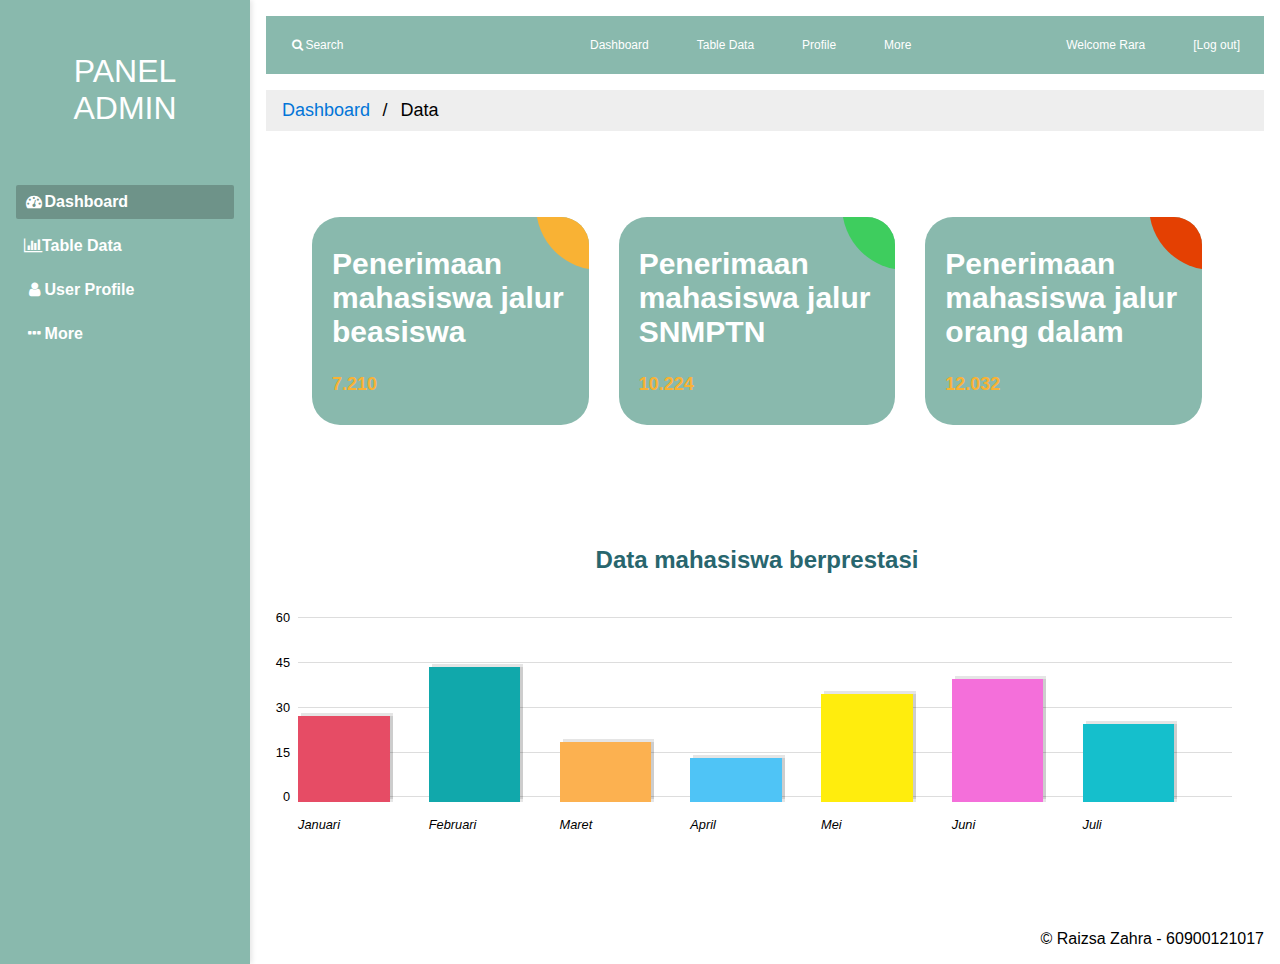
<file: Tugas Praktikum 4/index.html>
<!DOCTYPE html>
<html lang="en">
<head>
    <meta charset="UTF-8">
    <meta name="viewport" content="width=device-width, initial-scale=1.0">
    <link rel="stylesheet" href="css/style.css">
    <title>Admin Dashboard</title>
    <link rel="stylesheet" href="https://cdnjs.cloudflare.com/ajax/libs/font-awesome/4.7.0/css/font-awesome.min.css">
</head>
<body>
    <div class="dashboard-container">
        <aside class="sidebar">
            <header>
                <h1>PANEL ADMIN</h1>
            </header>
            <nav>
                <ul>
                    <li class="active-nav"><a href="#"><i class="fa fa-fw fa-dashboard"></i>Dashboard</a></li>
                    <li><a href="table-data.html"><i class="fa  fa-bar-chart"></i>Table Data</a></li>
                    <li><a href="user-profile.html"><i class="fa fa-fw fa-user"></i>User Profile</a></li>
                    <li><a href="more.html"><i class="fa fa-fw fa-ellipsis-h"></i>More</a></li>
                </ul>
            </nav>
        </aside>
        <main>
          <div class="navbar">
            <ul>
              <li><a href="#home"><i class="fa fa-fw fa-search"></i>Search</a></li>
              <div class="centered-navbar">
                <li><a href="index.html">Dashboard</a></li>
                <li><a href="table-data.html">Table Data</a></li>
                <li><a href="user-profile.html">Profile</a></li>
                <li><a href="more.html">More</a></li>
              </div>
              <li style="float:right"><a href="#about">[Log out]</a></li>
              <li style="float:right"><a href="#about">Welcome Rara</a></li>
            </ul>
          </div>
          <ul class="breadcrumb">
            <li><a href="index.html">Dashboard</a></li>
            <li>Data</li>
          </ul>
            <section class="widget">
              <div class="ag-format-container">
                <div class="ag-courses_box">
                  <div class="ag-courses_item">
                    <a href="#" class="ag-courses-item_link">
                      <div class="ag-courses-item_bg"></div>
              
                      <div class="ag-courses-item_title">
                        Penerimaan mahasiswa jalur beasiswa
                      </div>
              
                      <div class="ag-courses-item_date-box">
                        <span class="ag-courses-item_date">
                          7.210
                        </span>
                      </div>
                    </a>
                  </div>
              
                  <div class="ag-courses_item">
                    <a href="#" class="ag-courses-item_link">
                      <div class="ag-courses-item_bg"></div>
              
                      <div class="ag-courses-item_title">
                        Penerimaan mahasiswa jalur SNMPTN
                      </div>
              
                      <div class="ag-courses-item_date-box">
                        <span class="ag-courses-item_date">
                          10.224
                        </span>
                      </div>
                    </a>
                  </div>
              
                  <div class="ag-courses_item">
                    <a href="#" class="ag-courses-item_link">
                      <div class="ag-courses-item_bg"></div>
              
                      <div class="ag-courses-item_title">
                        Penerimaan mahasiswa jalur orang dalam
                      </div>
              
                      <div class="ag-courses-item_date-box">
                        <span class="ag-courses-item_date">
                          12.032
                        </span>
                      </div>
                    </a>
                  </div>
                </div>
              </div>
              <div class="bar-chart-block block">
                <h2 class='titular'>Data mahasiswa berprestasi</h2>
                <div class='grafico bar-chart'>
                   <ul class='eje-y'>
                     <li data-ejeY='60'></li>
                     <li data-ejeY='45'></li>
                     <li data-ejeY='30'></li>
                     <li data-ejeY='15'></li>
                     <li data-ejeY='0'></li>
                   </ul>
                   <ul class='eje-x'>
                     <li data-ejeX='37'><i>Januari</i></li>
                     <li data-ejeX='56'><i>Februari</i></li>
                     <li data-ejeX='25'><i>Maret</i></li>
                     <li data-ejeX='18'><i>April</i></li>
                     <li data-ejeX='45'><i>Mei</i></li>
                     <li data-ejeX='50'><i>Juni</i></li>
                     <li data-ejeX='50'><i>Juli</i></li>
                    </ul>
                </div>
              </div> 

              
            </section>
            <footer>
              &copy; Raizsa Zahra - 60900121017
            </footer>
        </main>
      </div>
      
      
</body>
</html>
</file>
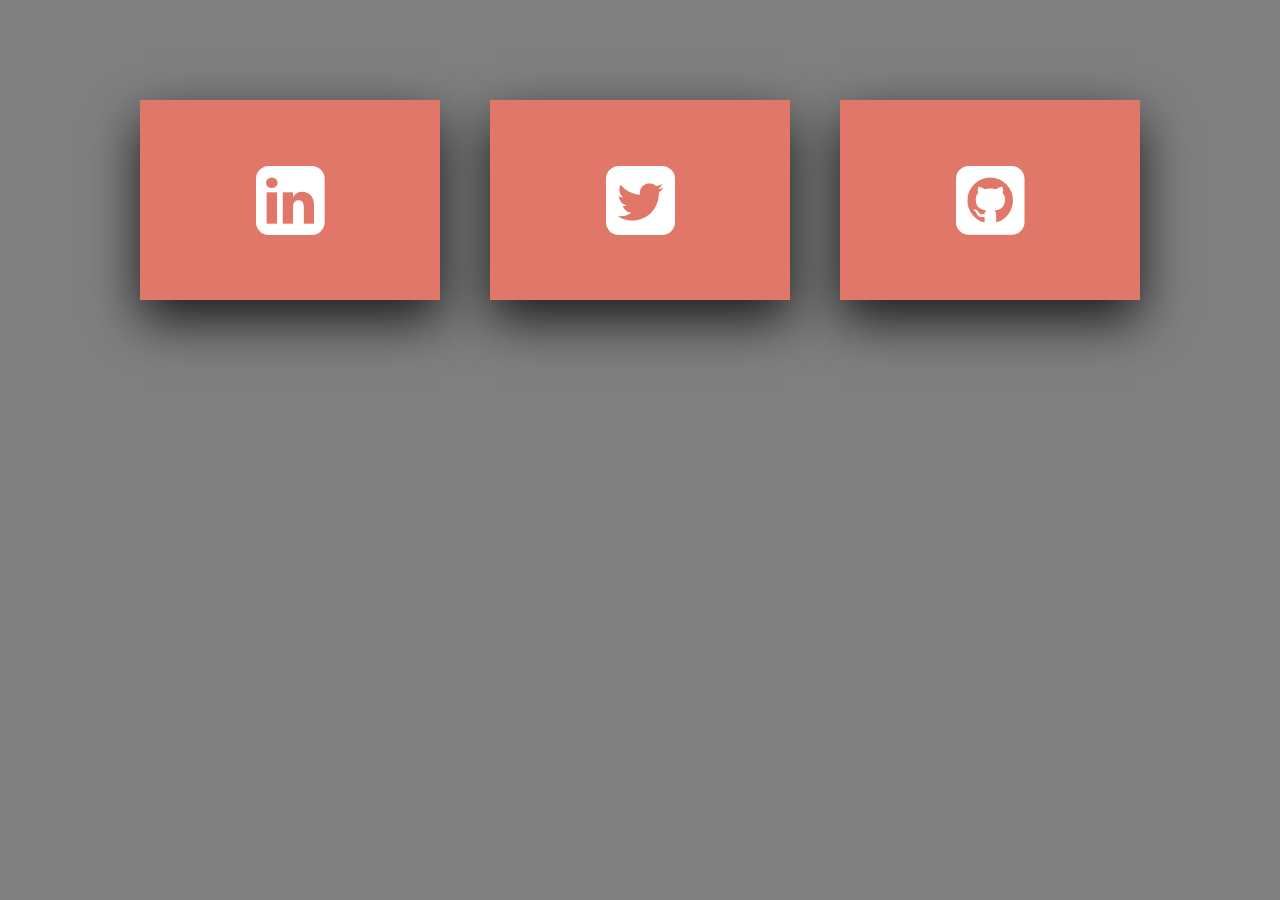
<file: Tugas Praktikum 4/more.html>
<!DOCTYPE html>
<html lang="en">
<head>
    <meta charset="UTF-8">
    <meta name="viewport" content="width=device-width, initial-scale=1.0">
    <title>More</title>
    <link rel="stylesheet" href="css/style.css">
    <!-- Icon -->
    <link rel="stylesheet" href="https://cdnjs.cloudflare.com/ajax/libs/font-awesome/4.7.0/css/font-awesome.min.css">
</head>
<body style="background-color: gray;">
    <div class="container-card" style="margin: auto;">
        <div class="card">
            <div class="face face1">
                <div class="content">
                    <div class="icon">
                        <i class="fa fa-linkedin-square" aria-hidden="true"></i>
                    </div>
                </div>
            </div>
            <div class="face face2">
                <div class="content">
                    <h3>
                        <a href="https://www.linkedin.com/in/raizsa-zahra/" target="_blank">raizsa-zahra</a>
                    </h3>
                    <p>This is where I network and build my professional protfolio.</p>
                </div>
            </div>
        </div>
        <div class="card">
            <div class="face face1">
                <div class="content">
                    <div class="icon">
                        <i class="fa fa-twitter-square" aria-hidden="true"></i>
                    </div>
                </div>
            </div>
            <div class="face face2">
                <div class="content">
                    <h3>
                        <a href="https://twitter.com/RaizsaZ" target="_blank">@RaizsaZ</a>
                    </h3>
                    <p>This is where I read news and network with different social groups.</p>
                </div>
            </div>
        </div>
        <div class="card">
            <div class="face face1">
                <div class="content">
                    <div class="icon">
                        <i class="fa fa-github-square" aria-hidden="true"></i>
                    </div>
                </div>
            </div>
            <div class="face face2">
                <div class="content">
                    <h3>
                        <a href="https://github.com/zhrnyy" target="_blank">zhrnyy</a>
                    </h3>
                    <p>This is where I share code and work on projects.</p>
                </div>
            </div>
        </div>
    </div>
</body>
</html>
</file>
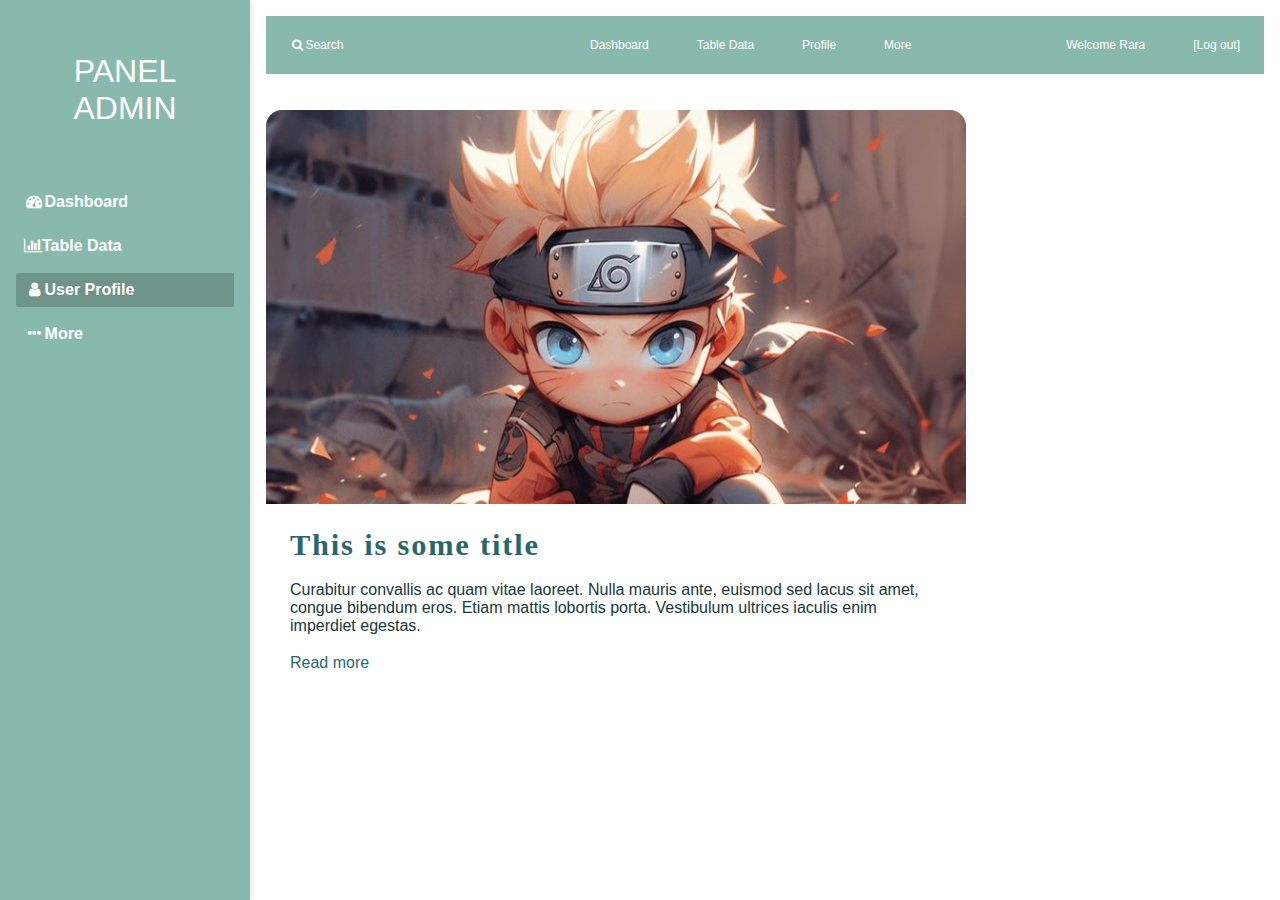
<file: Tugas Praktikum 4/user-profile.html>
<!DOCTYPE html>
<html lang="en">
<head>
    <meta charset="UTF-8">
    <meta name="viewport" content="width=device-width, initial-scale=1.0">
    <title>User Profile</title>
    <link rel="stylesheet" href="css/style.css">

    <!-- Icon -->
    <link rel="stylesheet" href="https://cdnjs.cloudflare.com/ajax/libs/font-awesome/4.7.0/css/font-awesome.min.css">
</head>
<body>
    <div class="dashboard-container">
        <aside class="sidebar">
            <header>
                <h1>PANEL ADMIN</h1>
            </header>
            <nav>
                <ul>
                  <li><a href="index.html"><i class="fa fa-fw fa-dashboard"></i>Dashboard</a></li>
                  <li><a href="table-data.html"><i class="fa fa-bar-chart"></i>Table Data</a></li>
                  <li class="active-nav"><a href="user-profile.html"><i class="fa fa-fw fa-user"></i>User Profile</a></li>
                  <li><a href="more.html"><i class="fa fa-fw fa-ellipsis-h"></i>More</a></li>
                </ul>
            </nav>
        </aside>
        <main>
          <div class="navbar">
            <ul>
              <li><a href="#home"><i class="fa fa-fw fa-search"></i>Search</a></li>
              <div class="centered-navbar">
                <li><a href="#news">Dashboard</a></li>
                <li><a href="#contact">Table Data</a></li>
                <li><a href="#about">Profile</a></li>
                <li><a href="#about">More</a></li>
              </div>
              <li style="float:right"><a href="#about">[Log out]</a></li>
              <li style="float:right"><a href="#about">Welcome Rara</a></li>
            </ul>
          </div>
          <section class="widget">
            
            <section class="articles">
                <article>
                  <div class="article-wrapper">
                    <figure>
                      <img src="img/1.jpeg" alt="" />
                    </figure>
                    <div class="article-body">
                      <h2>This is some title</h2>
                      <p>
                        Curabitur convallis ac quam vitae laoreet. Nulla mauris ante, euismod sed lacus sit amet, congue bibendum eros. Etiam mattis lobortis porta. Vestibulum ultrices iaculis enim imperdiet egestas.
                      </p>
                      <a href="#" class="read-more">
                        Read more <span class="sr-only">about this is some title</span>
                        <svg xmlns="http://www.w3.org/2000/svg" class="icon" viewBox="0 0 20 20" fill="currentColor">
                          <path fill-rule="evenodd" d="M12.293 5.293a1 1 0 011.414 0l4 4a1 1 0 010 1.414l-4 4a1 1 0 01-1.414-1.414L14.586 11H3a1 1 0 110-2h11.586l-2.293-2.293a1 1 0 010-1.414z" clip-rule="evenodd" />
                        </svg>
                      </a>
                    </div>
                  </div>
                </article>
              </section>
            
        </section>
        </main>
        
    </div>

    
</body>
</html>
</file>
<file: Tugas Praktikum 4/css/style.css>
*{
  text-decoration: none;
}

body {
    margin: 0;
    font-family: 'Arial', sans-serif;
    padding: 0;
}
ul{
  list-style-type: none;
}

.dashboard-container {
    display: flex;
    min-height: 100vh;
}

.sidebar {
    width: 250px;
    background-color: #89B9AD;
    color: #fff;
    padding: 1em;
    box-shadow: 2px 0 5px rgba(0, 0, 0, 0.1);
}

.sidebar header {
    text-align: center;
    margin-bottom: 20px;
}

.sidebar nav ul {
    list-style: none;
    padding: 0;
    margin: 0;
}

.sidebar nav ul li {
    margin-bottom: 10px;
    padding: 8px;
}

.sidebar nav a {
    text-decoration: none;
    color: #fff;
    font-weight: bold;
}
.sidebar nav li:hover {
    background-color: #65877e7e;
    border-radius: 2px;
}
.sidebar nav li.active-nav {
    background-color: #65877ebf;
    border-radius: 2px;
}
main {
    flex: 1;
    padding: 1em;
}

header {
    background-color: #89B9AD;
    color: #fff;
    text-align: center;
    padding: 1em;
}
header h1{
    font-weight: 200;
}
.widget {
    background-color: #ffffff;
    padding: 1em;
    padding-left: 0;
    margin-bottom: 1em;
    margin-top: 20PX;
}

.navbar ul {
    list-style-type: none;
    margin: 0;
    padding: 0;
    overflow: hidden;
    background-color: #89B9AD;
  }
  
  .navbar li {
    float: left;
    padding: 8px;
  }
  
  .navbar li a {
    display: block;
    color: white;
    text-align: center;
    padding: 14px 16px;
    text-decoration: none;
    font-size: 12px;
  }
  
  .navbar li a:hover {
    background-color: #65877e7e;
  }
  .navbar .centered-navbar{
    margin-left: 300px;
  }
  .ag-format-container {
    width: 920px;
    margin: 0 auto;
  }
  
  .ag-courses_box {
    display: -webkit-box;
    display: -ms-flexbox;
    display: flex;
    -webkit-box-align: start;
    -ms-flex-align: start;
    align-items: flex-start;
    -ms-flex-wrap: wrap;
    flex-wrap: wrap;
    padding: 50px 0;
  }
  .ag-courses_item {
    -ms-flex-preferred-size: calc(33.33333% - 30px);
    flex-basis: calc(33.33333% - 30px);
    margin: 0 15px 30px;
    overflow: hidden;
    border-radius: 28px;
  }
  .ag-courses-item_link {
    display: block;
    padding: 30px 20px;
    background-color: #89B9AD;
    overflow: hidden;
    position: relative;
  }
  .ag-courses-item_link:hover,
  .ag-courses-item_link:hover .ag-courses-item_date {
    text-decoration: none;
    color: #FFF;
  }
  .ag-courses-item_link:hover .ag-courses-item_bg {
    -webkit-transform: scale(10);
    -ms-transform: scale(10);
    transform: scale(10);
  }
  .ag-courses-item_title {
    min-height: 87px;
    margin: 0 0 25px;
    overflow: hidden;
    font-weight: bold;
    font-size: 30px;
    color: #FFF;
    z-index: 2;
    position: relative;
  }
  .ag-courses-item_date-box {
    font-size: 18px;
    color: #FFF;
    z-index: 2;
    position: relative;
  }
  .ag-courses-item_date {
    font-weight: bold;
    color: #f9b234;
  
    -webkit-transition: color .5s ease;
    -o-transition: color .5s ease;
    transition: color .5s ease
  }
  .ag-courses-item_bg {
    height: 128px;
    width: 128px;
    background-color: #f9b234;
  
    z-index: 1;
    position: absolute;
    top: -75px;
    right: -75px;
  
    border-radius: 50%;
  
    -webkit-transition: all .5s ease;
    -o-transition: all .5s ease;
    transition: all .5s ease;
  }
  .ag-courses_item:nth-child(2n) .ag-courses-item_bg {
    background-color: #3ecd5e;
  }
  .ag-courses_item:nth-child(3n) .ag-courses-item_bg {
    background-color: #e44002;
  }
  .ag-courses_item:nth-child(4n) .ag-courses-item_bg {
    background-color: #952aff;
  }
  .ag-courses_item:nth-child(5n) .ag-courses-item_bg {
    background-color: #cd3e94;
  }
  .ag-courses_item:nth-child(6n) .ag-courses-item_bg {
    background-color: #4c49ea;
  }
  
  .pagination {
    display: inline-block;
  }
  
  .pagination a {
    color: black;
    float: left;
    padding: 8px 16px;
    text-decoration: none;
    border: 1px solid #ddd;
  }
  
  .pagination a.active {
    background-color: #89B9AD;
    color: white;
    border: 1px solid #89B9AD;
  }
  
  .pagination a:hover:not(.active) {background-color: #ddd;}
  
  .pagination a:first-child {
    border-top-left-radius: 5px;
    border-bottom-left-radius: 5px;
  }
  
  .pagination a:last-child {
    border-top-right-radius: 5px;
    border-bottom-right-radius: 5px;
  }

  table {
    border-collapse: collapse;
    border-spacing: 0;
    width: 100%;
    border: 1px solid #ddd;
  }
  #table-title:hover {
    background-color: #fff;
  }
  td {
    width: max-content;
  }
  th, td {
    text-align: left;
    padding: 20px;
  }
  tr:hover {
    background-color: #f2f2f2;
  }
  
  tr:nth-child(even) {
    background-color: #f2f2f2;
  }
  
  .clear{
    clear: left;
  }

  ul.breadcrumb {
    padding: 10px 16px;
    list-style: none;
    background-color: #eee;
  }
  
  /* Display list items side by side */
  ul.breadcrumb li {
    display: inline;
    font-size: 18px;
  }
  
  /* Add a slash symbol (/) before/behind each list item */
  ul.breadcrumb li+li:before {
    padding: 8px;
    color: black;
    content: "/\00a0";
  }
  
  /* Add a color to all links inside the list */
  ul.breadcrumb li a {
    color: #0275d8;
    text-decoration: none;
  }
  
  /* Add a color on mouse-over */
  ul.breadcrumb li a:hover {
    color: #01447e;
    text-decoration: underline;
  }
  article {
    --img-scale: 1.001;
    --title-color: black;
    --link-icon-translate: -20px;
    --link-icon-opacity: 0;
    position: relative;
    border-radius: 16px;
    box-shadow: none;
    background: #fff;
    transform-origin: center;
    transition: all 0.4s ease-in-out;
    overflow: hidden;
  }
  
  article a::after {
    position: absolute;
    inset-block: 0;
    inset-inline: 0;
    cursor: pointer;
    content: "";
  }
  
  /* basic article elements styling */
  article h2 {
    margin: 0 0 18px 0;
    font-family: "Bebas Neue", cursive;
    font-size: 1.9rem;
    letter-spacing: 0.06em;
    color: var(--title-color);
    transition: color 0.3s ease-out;
    color: #28666e;
  }
  
  figure {
    margin: 0;
    padding: 0;
    aspect-ratio: 16 / 9;
    overflow: hidden;
  }
  article p {
    color: #15393e;
  }
  article img {
    max-width: 100%;
    transform-origin: center;
    transform: scale(var(--img-scale));
    transition: transform 0.4s ease-in-out;
  }
  
  .article-body {
    padding: 24px;
  }
  
  article a {
    display: inline-flex;
    align-items: center;
    text-decoration: none;
    color: #28666e;
  }
  
  article a:focus {
    outline: 1px dotted #28666e;
  }
  
  article a .icon {
    min-width: 24px;
    width: 24px;
    height: 24px;
    margin-left: 5px;
    transform: translateX(var(--link-icon-translate));
    opacity: var(--link-icon-opacity);
    transition: all 0.3s;
  }
  
  /* using the has() relational pseudo selector to update our custom properties */
  article:has(:hover, :focus) {
    --img-scale: 1.1;
    --title-color: #28666e;
    --link-icon-translate: 0;
    --link-icon-opacity: 1;
    box-shadow: rgba(0, 0, 0, 0.16) 0px 10px 36px 0px, rgba(0, 0, 0, 0.06) 0px 0px 0px 1px;
  }
  .titular {
    display: block;
    line-height: 60px;
    margin: 0;
    text-align: center;
    border-top-left-radius: 5px;
    border-top-right-radius: 5px;
    color: #28666e;
    }
        .block {
          margin: 25px 25px 0 0;
          background: #fff;
          border-radius: 5px;
          float: left;
          width: 100%;
          overflow: hidden;
        }
          .bar-chart-block {
            height: 400px;
          }
    .grafico {
      padding: 2rem 1rem 1rem;
      width: 100%;
      height: 100%;
      position: relative;
      color: #fff;
      font-size: 80%;
    }
    .grafico span {
      display: block;
      position: absolute;
      bottom: 3rem;
      left: 2rem;
      height: 0;
      border-top: 2px solid;
      transform-origin: left center;
    }
    
    [class^='eje-'] {
      position: absolute;
      left: 0;
      bottom: 0rem;
      width: 100%;
      padding: 1rem 1rem 0 2rem;
      height: 80%;
    }
    .eje-x {
      height: 2.5rem;
    }
    .eje-y li {
      height: 25%;
      border-top: 1px solid #777;
    }
    [data-ejeY]:before {
      content: attr(data-ejeY);
      display: inline-block;
      width: 2rem;
      text-align: right;
      line-height: 0;
      position: relative;
      left: -2.5rem;
      top: -.5rem;
    } 
    .eje-x li {
      width: 33%;
      float: left;
      text-align: center;
    }
    /**************************
    BAR-CHART
    **************************/
    .grafico.bar-chart {
      background: #fff;
      padding: 0 1rem 2rem 1rem;
      width: 100%;
      height: 70%;
      position: relative;
      color: #000;
      font-size: 80%;
    }
    .bar-chart [class^='eje-'] {
      padding: 0 1rem 0 2rem;
      bottom: 1rem;
    }
    .bar-chart .eje-x {
      bottom: 0;
    }
     .bar-chart .eje-y li {
      height: 20%;
      border-top: 1px solid #ddd;
    }
    .bar-chart .eje-x li {
      width: 14%;
      position: relative;
      text-align: left;
    }
    .bar-chart .eje-x li i {
      /* transform: rotatez(-45deg) translatex(-1rem); */
      transform-origin: 30% 60%;
      display: block;
    }
    .bar-chart .eje-x li:before {
      content: '';
      position: absolute;
      bottom: 1.9rem;
      width: 70%;
      /* right: 5%; */
      box-shadow: 3px 0 rgba(0,0,0,.1), 3px -3px rgba(0,0,0,.1);
    }
    .bar-chart .eje-x li:nth-child(1):before {
      background: #E64C65;  
      height: 570%;
    }
    .bar-chart .eje-x li:nth-child(2):before {
      background: #11A8AB;  
      height: 900%;
    }
    .bar-chart .eje-x li:nth-child(3):before {
      background: #FCB150;  
      height: 400%;
    }
    .bar-chart .eje-x li:nth-child(4):before {
      background: #4FC4F6;  
      height: 290%;
    }
    .bar-chart .eje-x li:nth-child(5):before {
      background: #FFED0D;  
      height: 720%;
    }
    .bar-chart .eje-x li:nth-child(6):before {
      background: #F46FDA;  
      height: 820%;
    }
    .bar-chart .eje-x li:nth-child(7):before {
      background: #15BFCC;  
      height: 520%;
    }  
  

  *,
  *::before,
  *::after {
    box-sizing: border-box;
  }
  
  .articles {
    max-width: 700px;
  }
  footer {
    text-align: end;
    width: 100%;
  }
  .container-card {
    width: 1000px;
    position: relative;
    display: flex;
    justify-content: space-between;
}

.container-card .card {
    position: relative;
    border-radius: 10px;
}

.container-card .card .icon {
    position: absolute;
    top: 0;
    left: 0;
    width: 100%;
    height: 100%;
    background: #e07768;
    transition: 0.7s;
    z-index: 1;
}

.container-card .icon {
    background: #e07768;
}



.container-card .card .icon .fa {
    position: absolute;
    top: 50%;
    left: 50%;
    transform: translate(-50%, -50%);
    font-size: 80px;
    transition: 0.7s;
    color: #fff;
}
.container-card .card .face {
    width: 300px;
    height: 200px;
    transition: 0.5s;
}

.container-card .card .face.face1 {
    position: relative;
    background: #333;
    display: flex;
    justify-content: center;
    align-items: center;
    z-index: 1;
    transform: translateY(100px);
}

.container-card .card:hover .face.face1{
    background: #ff0057;
    transform: translateY(0px);
}

.container-card .card .face.face1 .content {
    opacity: 1;
    transition: 0.5s;
}

.container-card .card:hover .face.face1 .content {
    opacity: 1;
}

.container-card .card .face.face1 .content i{
    max-width: 100px;
}

.container-card .card .face.face2 {
    position: relative;
    background: #fff;
    display: flex;
    justify-content: center;
    align-items: center;
    padding: 20px;
    box-sizing: border-box;
    box-shadow: 0 20px 50px rgba(0,0,0,0.8);
    transform: translateY(-100px);
}

.container-card .card:hover .face.face2{
    transform: translateY(0);
}

.container-card .card .face.face2 .content p {
    margin: 0;
    padding: 0;
    text-align: center;
    color: #414141;
}

.container-card .card .face.face2 .content h3 {
    margin: 0 0 10px 0;
    padding: 0;
    color: #fff;
    font-size: 24px;
    text-align: center;
    color: #414141;
} 

.container-card a {
    text-decoration: none;
    color: #414141;
}
  .sr-only:not(:focus):not(:active) {
    clip: rect(0 0 0 0); 
    clip-path: inset(50%);
    height: 1px;
    overflow: hidden;
    position: absolute;
    white-space: nowrap; 
    width: 1px;
  }
  /* @media screen and (max-width: 960px) {
    article {
      container: card/inline-size;
    }
    .article-body p {
      display: none;
    }
  } */
  
  /* @container card (min-width: 380px) {
    .article-wrapper {
      display: grid;
      grid-template-columns: 100px 1fr;
      gap: 16px;
    }
    .article-body {
      padding-left: 0;
    }
    figure {
      width: 100%;
      height: 100%;
      overflow: hidden;
    }
    figure img {
      height: 100%;
      aspect-ratio: 1;
      object-fit: cover;
    }
  } */
  /* @media only screen and (max-width: 979px) {
    .ag-courses_item {
      -ms-flex-preferred-size: calc(50% - 30px);
      flex-basis: calc(50% - 30px);
    }
    .ag-courses-item_title {
      font-size: 24px;
    }
  }
  
  @media only screen and (max-width: 767px) {
    .ag-format-container {
      width: 96%;
    }
  
  }
  @media only screen and (max-width: 639px) {
    .ag-courses_item {
      -ms-flex-preferred-size: 100%;
      flex-basis: 100%;
    }
    .ag-courses-item_title {
      min-height: 72px;
      line-height: 1;
  
      font-size: 24px;
    }
    .ag-courses-item_link {
      padding: 22px 40px;
    }
    .ag-courses-item_date-box {
      font-size: 16px;
    }
  } */
</file>
